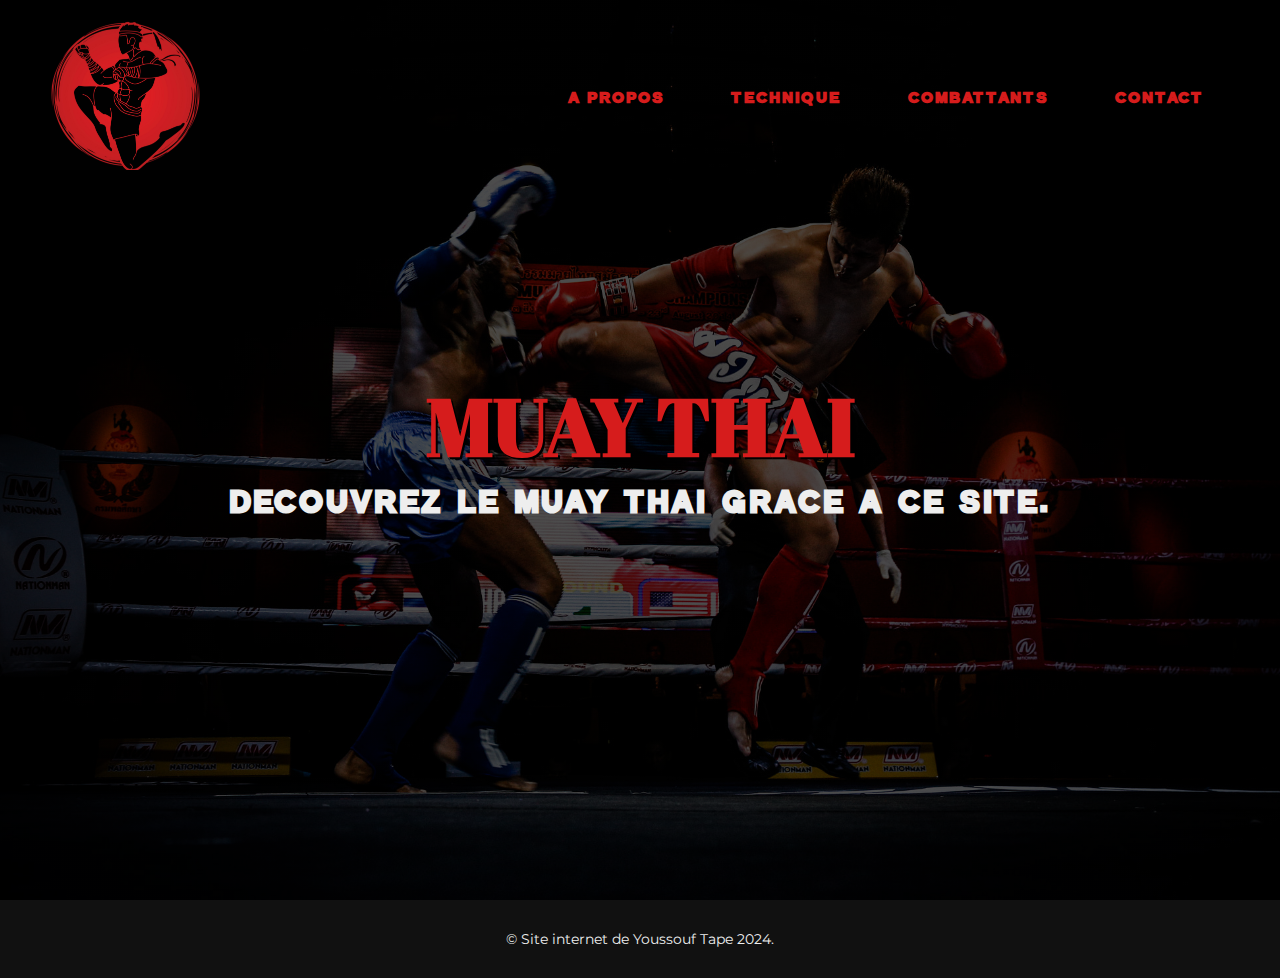
<file: index.html>
<!DOCTYPE html>
<html lang="fr">
  <head>
    <meta charset="UTF-8" />
    <meta name="viewport" content="width=device-width, initial-scale=1.0" />
    <title>Muay Thai Menu</title>
    <link href="./index.css" type="text/css" rel="stylesheet" />
  </head>
  <body>
    <header>
      <div class="principale">
        <div class="logo">
          <a href="./index.html">
            <img
              class="image-logo"
              src="./img/vecteezy_muaythai-illustration-icon_19080167.png"
              alt="Logo Muay Thai"
            />
          </a>
        </div>
        <nav>
          <ul>
            <li><a href="./rubrique SW MT/A propos.html">A propos</a></li>
            <li><a href="./rubrique SW MT/Technique.html">Technique</a></li>
            <li>
              <a href="./rubrique SW MT/combattants.html">Combattants</a>
            </li>
            <li><a href="./rubrique SW MT/contact.html">Contact</a></li>
          </ul>
        </nav>
      </div>

      <div class="titre">
        <h1>MUAY THAI</h1>
        <p>Découvrez le Muay Thai grâce à ce site.</p>
      </div>
    </header>

    <footer>
      <div class="contenu-footer">
        <p>© Site internet de Youssouf Tape 2024.</p>
      </div>
    </footer>
  </body>
</html>
</file>
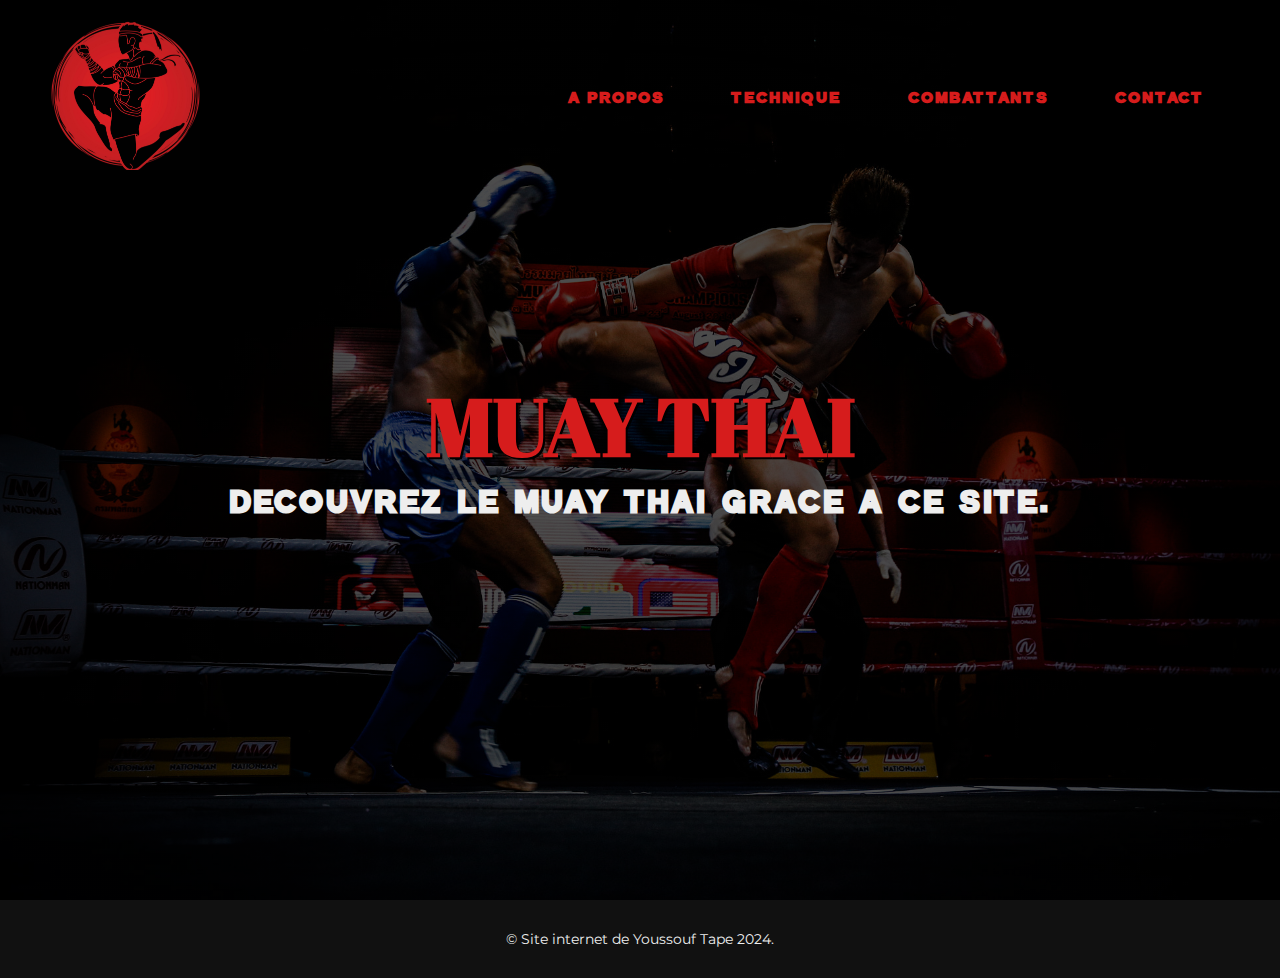
<file: Menu SW/index.html>
<!DOCTYPE html>
<html lang="fr">
  <head>
    <meta charset="UTF-8" />
    <meta name="viewport" content="width=device-width, initial-scale=1.0" />
    <title>Muay Thai Menu</title>
    <link href="./index.css" type="text/css" rel="stylesheet" />
  </head>
  <body>
    <header>
      <div class="principale">
        <div class="logo">
          <a href="./index.html">
            <img
              class="image-logo"
              src="../img/vecteezy_muaythai-illustration-icon_19080167.png"
              alt="Logo Muay Thai"
            />
          </a>
        </div>
        <nav>
          <ul>
            <li><a href="../rubrique SW MT/A propos.html">A propos</a></li>
            <li><a href="../rubrique SW MT/Technique.html">Technique</a></li>
            <li>
              <a href="../rubrique SW MT/combattants.html">Combattants</a>
            </li>
            <li><a href="../rubrique SW MT/contact.html">Contact</a></li>
          </ul>
        </nav>
      </div>

      <div class="titre">
        <h1>MUAY THAI</h1>
        <p>Découvrez le Muay Thai grâce à ce site.</p>
      </div>
    </header>

    <footer>
      <div class="contenu-footer">
        <p>© Site internet de Youssouf Tape 2024.</p>
      </div>
    </footer>
  </body>
</html>
</file>
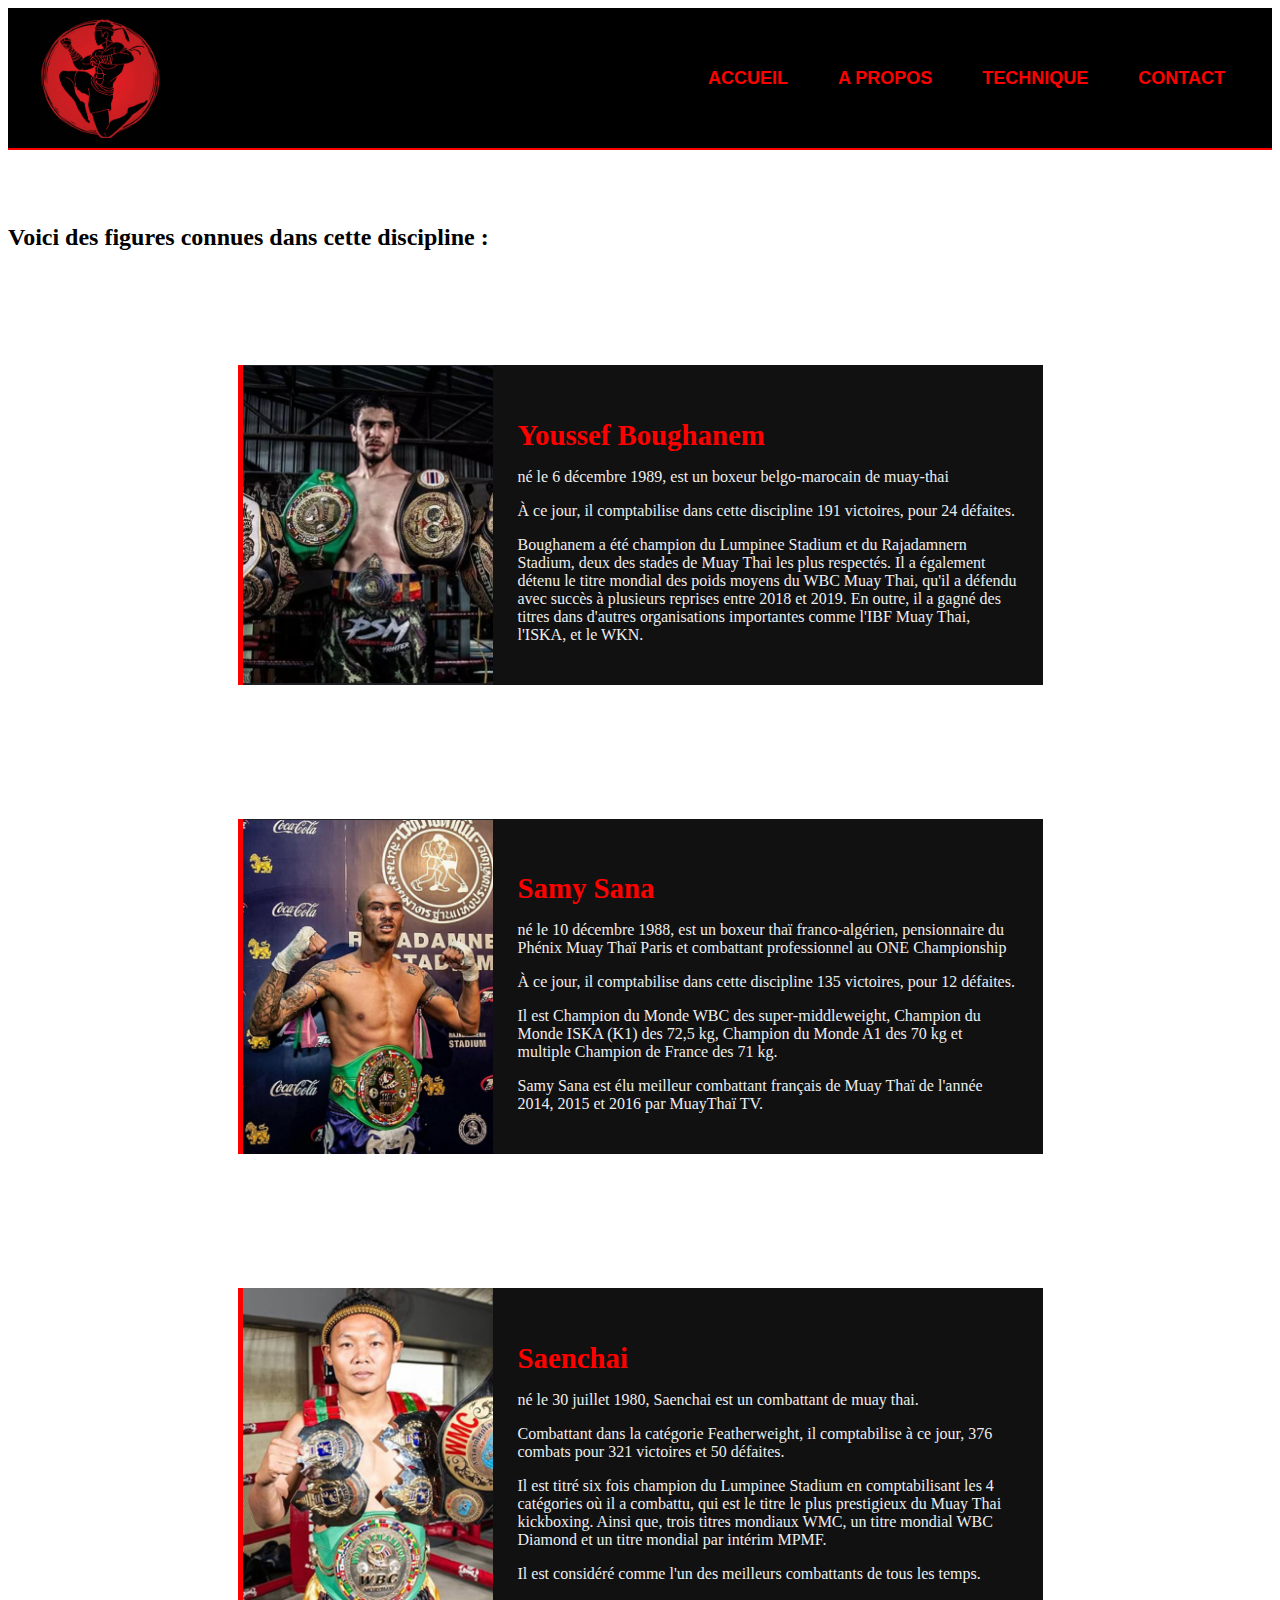
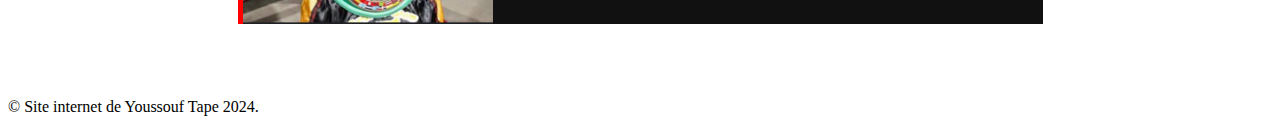
<file: rubrique SW MT/combattants.html>
<!DOCTYPE html>
<html lang="en">
  <head>
    <link
      href="../rubrique SW MT/combattants.css"
      type="text/css"
      rel="stylesheet"
    />
    <meta charset="UTF-8" />
    <meta name="viewport" content="width=device-width, initial-scale=1.0" />
    <title>Combattants</title>
  </head>
  <body>
    <!--header-->

    <section class="top-page">
      <header class="header">
        <div class="Logo">
          <a href="../index.html"
            ><img
              src="../img/vecteezy_muaythai-illustration-icon_19080167.png"
              alt="illustration"
              class="image-logo"
          /></a>
        </div>
        <nav class="nav">
          <ul>
             <li><a href="../index.html">Accueil</a></li>
            <li><a href="./A propos.html">A propos</a></li>
            <li><a href="./Technique.html">Technique</a></li>
            <li><a href="./contact.html">Contact</a></li>
          </ul>
        </nav>
      </header>
    </section>

    <!--presentation des figures-->
    <br />
    <br />
    <br />

    <section class="figure">
      <h2>Voici des figures connues dans cette discipline :</h2>
    </section>

    <!---1/Youssef Boughanem--->
    <br />
    <br />
    <br />
    <div class="card-YB">
      <div class="img-YB">
        <img src="../img/yb.png" />
      </div>
      <div class="details-YB">
        <h3>Youssef Boughanem</h3>
        <p>
          n&eacute; le 6 d&eacute;cembre 1989, est un boxeur belgo-marocain de
          muay-thai
        </p>
        <p>
          &Agrave; ce jour, il comptabilise dans cette discipline 191 victoires,
          pour 24 d&eacute;faites.
        </p>
        <p>
          Boughanem a &eacute;t&eacute; champion du Lumpinee Stadium et du
          Rajadamnern Stadium, deux des stades de Muay Thai les plus
          respect&eacute;s. Il a &eacute;galement d&eacute;tenu le titre mondial
          des poids moyens du WBC Muay Thai, qu&#39;il a d&eacute;fendu avec
          succ&egrave;s &agrave; plusieurs reprises entre 2018 et 2019. En
          outre, il a gagn&eacute; des titres dans d&#39;autres organisations
          importantes comme l&#39;IBF Muay Thai, l&#39;ISKA, et le WKN.
        </p>
      </div>
    </div>

    <!--\2/Samy Sana-->
    <br /><br />
    <br />
    <div class="card-SS">
      <div class="img-SS">
        <img src="../img/ss.png" />
      </div>
      <div class="details-SS">
        <h3>Samy Sana</h3>
        <p>
          n&eacute; le 10 d&eacute;cembre 1988, est un boxeur tha&iuml;
          franco-alg&eacute;rien, pensionnaire du Ph&eacute;nix Muay Tha&iuml;
          Paris et combattant professionnel au ONE Championship
        </p>
        <p>
          &Agrave; ce jour, il comptabilise dans cette discipline 135 victoires,
          pour 12 d&eacute;faites.
        </p>
        <p>
          Il est Champion du Monde WBC des super-middleweight, Champion du Monde
          ISKA (K1) des 72,5 kg, Champion du Monde A1 des 70 kg et multiple
          Champion de France des 71 kg.
        </p>
        <p>
          Samy Sana est &eacute;lu meilleur combattant fran&ccedil;ais de Muay
          Tha&iuml; de l&#39;ann&eacute;e 2014, 2015 et 2016 par MuayTha&iuml;
          TV.
        </p>
      </div>
    </div>

    <!--\3/Saenchai-->
    <br />
    <br />
    <br />
    <div class="card-Saenchai">
      <div class="img-Saenchai">
        <img src="../img/Saenchai.png" />
      </div>
      <div class="details-Saenchai">
        <h3>Saenchai</h3>
        <p>
          n&eacute; le 30 juillet 1980, Saenchai est un combattant de muay thai.
        </p>
        <p>
          Combattant dans la cat&eacute;gorie Featherweight, il comptabilise
          &agrave; ce jour, 376 combats pour 321 victoires et 50
          d&eacute;faites.
        </p>
        <p>
          Il est titr&eacute; six fois champion du Lumpinee Stadium en
          comptabilisant les 4 cat&eacute;gories o&ugrave; il a combattu, qui
          est le titre le plus prestigieux du Muay Thai kickboxing. Ainsi que,
          trois titres mondiaux WMC, un titre mondial WBC Diamond et un titre
          mondial par int&eacute;rim MPMF.
        </p>
        <p>
          Il est consid&eacute;r&eacute; comme l&#39;un des meilleurs
          combattants de tous les temps.
        </p>
      </div>
    </div>
    <br />

    <!---Footer-->
    <footer>
      <div class="contenu-footer">
        <p>© Site internet de Youssouf Tape 2024.</p>
      </div>
    </footer>
  </body>
</html>
</file>
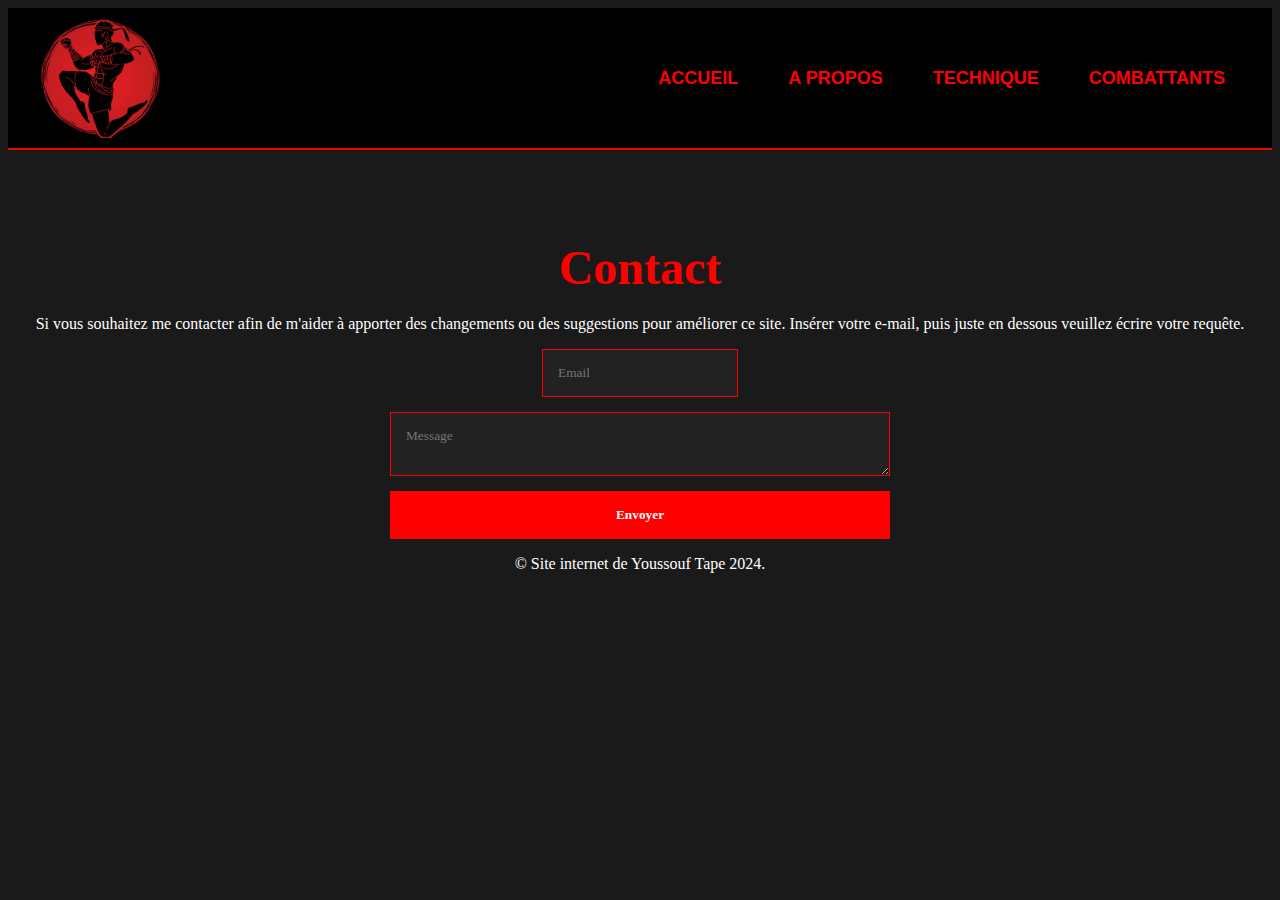
<file: rubrique SW MT/contact.html>
<!DOCTYPE html>
<html lang="en">
<head>
    <link href="../rubrique SW MT/contact.css" type="text/css" rel="stylesheet"/>
    <meta charset="UTF-8">
    <meta name="viewport" content="width=device-width, initial-scale=1.0">
    <title>Contact</title>
</head>
<body>
     <!--header-->
     <section class="top-page">
        <header class="header">
            <div class="Logo">
                <a href ="../index.html"><img src ="../img/vecteezy_muaythai-illustration-icon_19080167.png" alt="illustration" class="image-logo"></a>
            </div>
        <nav class="nav">
          <ul>
                 <li><a href="../index.html">Accueil</a></li>
                <li><a href="./A propos.html">A propos</a></li>
                <li><a href="./Technique.html">Technique</a></li>
                <li><a href="./combattants.html">Combattants</a></li>
          </ul>
        </nav>
        </header>
    </section>
    <!--formulaire de contact-->
</section>
<section id="contact" class="contact">
  <div class="container">
    <div class="section-header">
      <h2 class="section-title">Contact</h2>
      <p>
        Si vous souhaitez me contacter afin de m&#39;aider &agrave; apporter des changements ou des suggestions pour am&eacute;liorer ce site.
        Ins&eacute;rer votre e-mail, puis juste en dessous veuillez &eacute;crire votre requ&ecirc;te.
    </p>
    
    </div>

    <form action="contact.php" class="form">
      <label for="email">
        <input type="email" name="email" id="email" placeholder="Email">
      </label>
      <textarea name="message" id="message" placeholder="Message"></textarea>
      <input type="submit" value="Envoyer">
    </form>
  </div>
    
<!---footer-->
<footer>

    <div class="contenu-footer">
            <p>© Site internet de Youssouf Tape 2024.</p>
    </div>

</footer>

</body>
</html>
</file>
<file: index.css>
/* Menu Muay Thai.css */

/* 1. Imports et Fonts */
@import url("https://fonts.googleapis.com/css?family=Montserrat:400,700");
@import url("https://fonts.googleapis.com/css?family=Abril+Fatface");

@font-face {
  font-family: "Sandra";
  src: url(/fonts/Sandra.ttf) format("truetype");
  /* Ajout d'un fallback de sécurité si la police ne charge pas */
  font-weight: normal;
  font-style: normal;
}

/* 2. Variables (pour changer le rouge facilement partout) */
:root {
  --primary-red: #d61c1c; /* Rouge intense style Muay Thai */
  --text-white: #eeeeee;
  --overlay-dark: rgba(
    0,
    0,
    0,
    0.7
  ); /* Un peu plus sombre pour la lisibilité */
}

/* 3. Reset Général */
* {
  padding: 0;
  margin: 0;
  box-sizing: border-box;
}

body {
  font-family: "Montserrat", sans-serif; /* Police par défaut propre */
}

/* 4. Header & Background */
header {
  background-image: linear-gradient(var(--overlay-dark), var(--overlay-dark)),
    url("./img/Muay_Thai_Fight_Us_Vs_Burma_(80668065).jpeg");
  height: 100vh;
  background-size: cover;
  background-position: center;
  background-attachment: fixed; /* Effet de parallaxe sympa */
  position: relative;
}

/* 5. Navigation (.principale) */
.principale {
  display: flex;
  align-items: center;
  justify-content: space-between; /* Écarte le logo et le menu */
  padding: 20px 50px;
  width: 100%;
}

/* Logo */
.image-logo {
  height: 150px; /* Taille ajustée */
  width: auto;
  object-fit: contain;
}

/* Menu (ul) */
ul {
  list-style: none;
  display: flex;
  gap: 15px; /* Espace entre les boutons */
}

ul li a {
  text-decoration: none; /* Plus propre sans soulignement par défaut */
  padding: 10px 25px;
  text-transform: uppercase;
  color: var(--primary-red); /* Le ROUGE demandé */
  font-weight: bold;
  font-family: "Sandra", sans-serif;
  letter-spacing: 1px;
  border: 1px solid transparent; /* Pour éviter le décalage au hover */
  transition: all 0.3s ease; /* Transition plus rapide et fluide */
  border-radius: 4px;
}

ul li a:hover {
  background: var(--primary-red);
  color: var(--text-white);
  border-color: var(--primary-red);
  box-shadow: 0 0 10px rgba(214, 28, 28, 0.5); /* Effet de lueur */
}

/* 6. Titre Central */
.titre {
  position: absolute;
  top: 50%;
  left: 50%;
  transform: translate(-50%, -50%); /* Centrage parfait */
  text-align: center;
  width: 90%; /* Empêche le texte de toucher les bords sur petit écran */
}

.titre h1 {
  color: var(--primary-red); /* Le ROUGE demandé */
  font-size: 80px;
  font-family: "Abril Fatface", cursive;
  margin-bottom: 20px;
  /* Ombre pour détacher le texte rouge du fond sombre */
  text-shadow: 2px 2px 0px #000;
  line-height: 1.1;
}

.titre p {
  color: var(--text-white);
  font-size: 32px;
  font-family: "Sandra", sans-serif;
  font-weight: bold;
  letter-spacing: 2px;
}

/* 7. Footer */
footer {
  padding: 30px 0;
  color: var(--text-white);
  background: #111; /* Noir pas totalement noir, plus élégant */
  text-align: center;
  font-size: 14px;
}

footer .contenu-footer {
  display: flex;
  justify-content: center;
  flex-direction: column;
}

/* 8. Responsive Design (Mobile) */
@media screen and (max-width: 768px) {
  .principale {
    flex-direction: column;
    padding: 10px;
  }

  .image-logo {
    height: 100px;
    margin-bottom: 10px;
  }

  ul {
    flex-wrap: wrap;
    justify-content: center;
  }

  .titre h1 {
    font-size: 50px; /* Texte plus petit sur mobile */
  }

  .titre p {
    font-size: 20px;
  }
}
</file>
<file: Menu SW/index.css>
/* Menu Muay Thai.css */

/* 1. Imports et Fonts */
@import url("https://fonts.googleapis.com/css?family=Montserrat:400,700");
@import url("https://fonts.googleapis.com/css?family=Abril+Fatface");

@font-face {
  font-family: "Sandra";
  src: url(/fonts/Sandra.ttf) format("truetype");
  /* Ajout d'un fallback de sécurité si la police ne charge pas */
  font-weight: normal;
  font-style: normal;
}

/* 2. Variables (pour changer le rouge facilement partout) */
:root {
  --primary-red: #d61c1c; /* Rouge intense style Muay Thai */
  --text-white: #eeeeee;
  --overlay-dark: rgba(
    0,
    0,
    0,
    0.7
  ); /* Un peu plus sombre pour la lisibilité */
}

/* 3. Reset Général */
* {
  padding: 0;
  margin: 0;
  box-sizing: border-box;
}

body {
  font-family: "Montserrat", sans-serif; /* Police par défaut propre */
}

/* 4. Header & Background */
header {
  background-image: linear-gradient(var(--overlay-dark), var(--overlay-dark)),
    url("../img/Muay_Thai_Fight_Us_Vs_Burma_(80668065).jpeg");
  height: 100vh;
  background-size: cover;
  background-position: center;
  background-attachment: fixed; /* Effet de parallaxe sympa */
  position: relative;
}

/* 5. Navigation (.principale) */
.principale {
  display: flex;
  align-items: center;
  justify-content: space-between; /* Écarte le logo et le menu */
  padding: 20px 50px;
  width: 100%;
}

/* Logo */
.image-logo {
  height: 150px; /* Taille ajustée */
  width: auto;
  object-fit: contain;
}

/* Menu (ul) */
ul {
  list-style: none;
  display: flex;
  gap: 15px; /* Espace entre les boutons */
}

ul li a {
  text-decoration: none; /* Plus propre sans soulignement par défaut */
  padding: 10px 25px;
  text-transform: uppercase;
  color: var(--primary-red); /* Le ROUGE demandé */
  font-weight: bold;
  font-family: "Sandra", sans-serif;
  letter-spacing: 1px;
  border: 1px solid transparent; /* Pour éviter le décalage au hover */
  transition: all 0.3s ease; /* Transition plus rapide et fluide */
  border-radius: 4px;
}

ul li a:hover {
  background: var(--primary-red);
  color: var(--text-white);
  border-color: var(--primary-red);
  box-shadow: 0 0 10px rgba(214, 28, 28, 0.5); /* Effet de lueur */
}

/* 6. Titre Central */
.titre {
  position: absolute;
  top: 50%;
  left: 50%;
  transform: translate(-50%, -50%); /* Centrage parfait */
  text-align: center;
  width: 90%; /* Empêche le texte de toucher les bords sur petit écran */
}

.titre h1 {
  color: var(--primary-red); /* Le ROUGE demandé */
  font-size: 80px;
  font-family: "Abril Fatface", cursive;
  margin-bottom: 20px;
  /* Ombre pour détacher le texte rouge du fond sombre */
  text-shadow: 2px 2px 0px #000;
  line-height: 1.1;
}

.titre p {
  color: var(--text-white);
  font-size: 32px;
  font-family: "Sandra", sans-serif;
  font-weight: bold;
  letter-spacing: 2px;
}

/* 7. Footer */
footer {
  padding: 30px 0;
  color: var(--text-white);
  background: #111; /* Noir pas totalement noir, plus élégant */
  text-align: center;
  font-size: 14px;
}

footer .contenu-footer {
  display: flex;
  justify-content: center;
  flex-direction: column;
}

/* 8. Responsive Design (Mobile) */
@media screen and (max-width: 768px) {
  .principale {
    flex-direction: column;
    padding: 10px;
  }

  .image-logo {
    height: 100px;
    margin-bottom: 10px;
  }

  ul {
    flex-wrap: wrap;
    justify-content: center;
  }

  .titre h1 {
    font-size: 50px; /* Texte plus petit sur mobile */
  }

  .titre p {
    font-size: 20px;
  }
}
</file>
<file: rubrique SW MT/combattants.css>
/* combattants.css */
.card-YB,
.card-SS,
.card-Saenchai {
  display: flex;
  max-width: 800px;
  margin: 40px auto;
  background: #111;
  border-left: 5px solid #ff0000;
  transition: transform 0.3s;
}

.card-YB:hover,
.card-SS:hover,
.card-Saenchai:hover {
  transform: translateX(10px);
  box-shadow: -5px 0 15px rgba(255, 0, 0, 0.4);
}

.img-YB,
.img-SS,
.img-Saenchai {
  flex: 0 0 250px;
  background: #222;
}

.img-YB img,
.img-SS img,
.img-Saenchai img {
  width: 100%;
  height: 100%;
  object-fit: cover;
}

.details-YB,
.details-SS,
.details-Saenchai {
  padding: 25px;
  color: #eee;
}

h3 {
  font-family: "Sandra";
  color: #ff0000;
  font-size: 1.8rem;
  margin-bottom: 10px;
}
/* Style du Header Uniformisé */
/* --- STYLE DU HEADER ET DE LA LISTE --- */

.top-page {
  background-color: #000000;
  border-bottom: 2px solid #ff0000; /* Ligne rouge sous le menu */
  padding: 10px 0;
  width: 100%;
}

.header {
  display: flex;
  align-items: center;
  justify-content: space-between;
  max-width: 1200px;
  margin: 0 auto;
  padding: 0 20px;
}

.image-logo {
  height: 120px;
  display: block;
}

/* On cible l'UL pour enlever les puces et mettre en ligne */
.nav ul {
  list-style-type: none; /* SUPPRIME LES PUCES */
  display: flex; /* ALIGNE HORIZONTALEMENT */
  margin: 0;
  padding: 0;
  gap: 20px; /* ESPACE ENTRE LES LIENS */
}

.nav li {
  margin: 0;
}

.nav li a {
  text-decoration: none;
  color: #ff0000; /* ROUGE */
  font-family: "Sandra", sans-serif;
  font-weight: bold;
  text-transform: uppercase;
  font-size: 18px;
  transition: all 0.3s ease;
  padding: 8px 15px;
}

/* Effet au survol */
.nav li a:hover {
  color: #ffffff;
  background-color: #ff0000;
  border-radius: 5px;
}
</file>
<file: rubrique SW MT/contact.css>
body {
  background: #1a1a1a;
  color: #fff;
}

.contact {
  padding: 50px 20px;
  text-align: center;
}

.section-title {
  font-family: "Abril Fatface";
  color: #ff0000;
  font-size: 3rem;
  margin-bottom: 20px;
}

.form {
  display: flex;
  flex-direction: column;
  max-width: 500px;
  margin: 0 auto;
  gap: 15px;
}

.form input,
.form textarea {
  padding: 15px;
  background: #222;
  border: 1px solid #ff0000;
  color: #fff;
  font-family: "Montserrat";
}

.form input[type="submit"] {
  background: #ff0000;
  font-weight: bold;
  cursor: pointer;
  transition: 0.3s;
}

.form input[type="submit"]:hover {
  background: #fff;
  color: #ff0000;
}
/* Style du Header Uniformisé */
/* --- STYLE DU HEADER ET DE LA LISTE --- */

.top-page {
  background-color: #000000;
  border-bottom: 2px solid #ff0000; /* Ligne rouge sous le menu */
  padding: 10px 0;
  width: 100%;
}

.header {
  display: flex;
  align-items: center;
  justify-content: space-between;
  max-width: 1200px;
  margin: 0 auto;
  padding: 0 20px;
}

.image-logo {
  height: 120px;
  display: block;
}

/* On cible l'UL pour enlever les puces et mettre en ligne */
.nav ul {
  list-style-type: none; /* SUPPRIME LES PUCES */
  display: flex; /* ALIGNE HORIZONTALEMENT */
  margin: 0;
  padding: 0;
  gap: 20px; /* ESPACE ENTRE LES LIENS */
}

.nav li {
  margin: 0;
}

.nav li a {
  text-decoration: none;
  color: #ff0000; /* ROUGE */
  font-family: "Sandra", sans-serif;
  font-weight: bold;
  text-transform: uppercase;
  font-size: 18px;
  transition: all 0.3s ease;
  padding: 8px 15px;
}

/* Effet au survol */
.nav li a:hover {
  color: #ffffff;
  background-color: #ff0000;
  border-radius: 5px;
}
</file>
